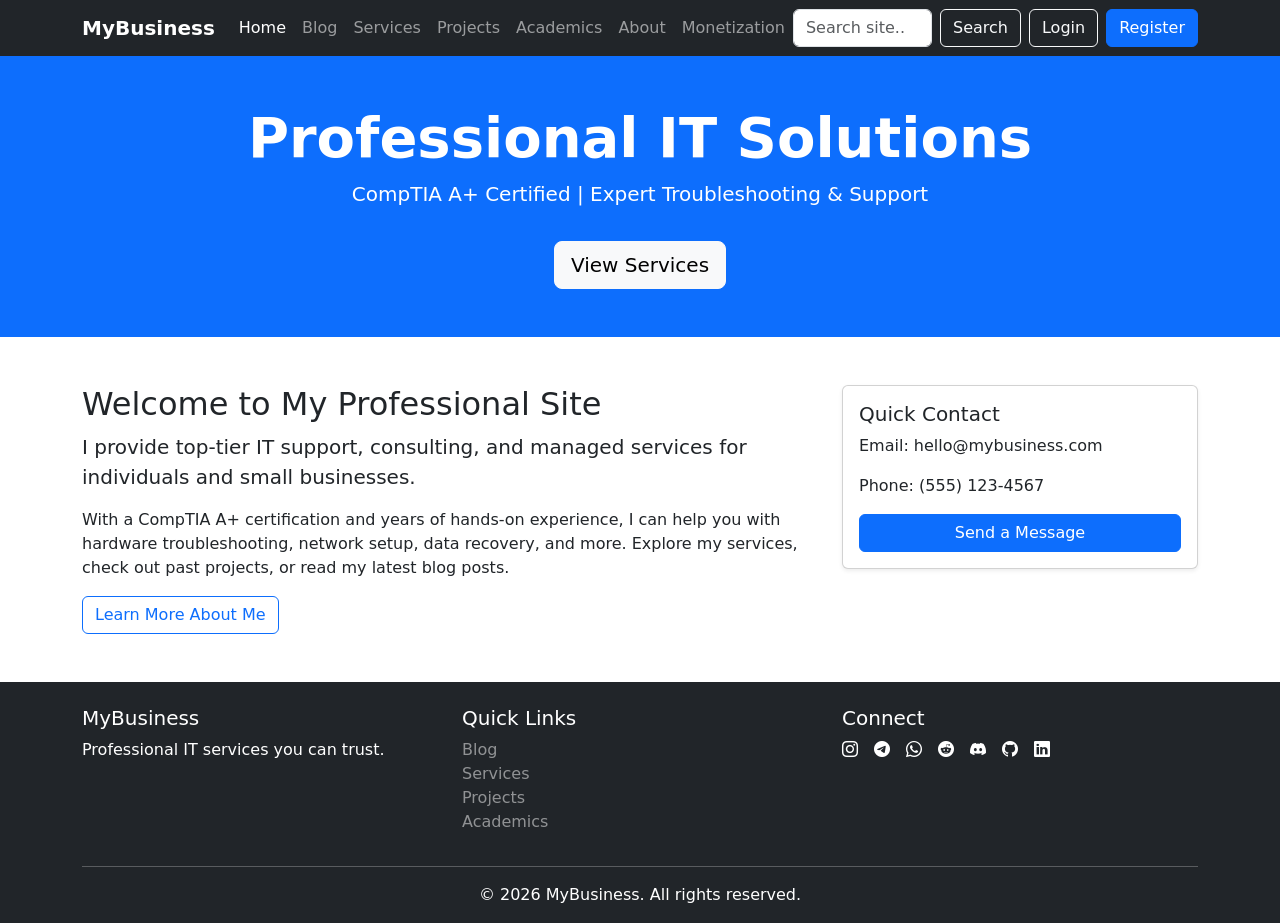
<file: index.html>
<!DOCTYPE html>
<html lang="en">
<head>
  <meta charset="UTF-8">
  <meta name="viewport" content="width=device-width, initial-scale=1.0">
  <title>Home | My Professional Site</title>
  <!-- Bootstrap 5 CSS -->
  <link href="https://cdn.jsdelivr.net/npm/bootstrap@5.3.0/dist/css/bootstrap.min.css" rel="stylesheet">
  <!-- Custom CSS -->
  <link rel="stylesheet" href="css/styles.css">
  <!-- Netlify Identity Widget -->
  <script src="https://identity.netlify.com/v1/netlify-identity-widget.js"></script>
</head>
<body>
  <!-- Navigation Bar (reused across all pages) -->
  <nav class="navbar navbar-expand-lg navbar-dark bg-dark sticky-top">
    <div class="container">
      <a class="navbar-brand fw-bold" href="index.html">MyBusiness</a>
      <button class="navbar-toggler" type="button" data-bs-toggle="collapse" data-bs-target="#navbarNav">
        <span class="navbar-toggler-icon"></span>
      </button>
      <div class="collapse navbar-collapse" id="navbarNav">
        <ul class="navbar-nav me-auto mb-2 mb-lg-0">
          <li class="nav-item"><a class="nav-link active" href="index.html">Home</a></li>
          <li class="nav-item"><a class="nav-link" href="blog.html">Blog</a></li>
          <li class="nav-item"><a class="nav-link" href="services.html">Services</a></li>
          <li class="nav-item"><a class="nav-link" href="projects.html">Projects</a></li>
          <li class="nav-item"><a class="nav-link" href="academics.html">Academics</a></li>
          <li class="nav-item"><a class="nav-link" href="about.html">About</a></li>
          <li class="nav-item"><a class="nav-link" href="monetization.html">Monetization</a></li>
        </ul>
        <form class="d-flex me-2" role="search">
          <input class="form-control me-2" type="search" placeholder="Search site..." aria-label="Search">
          <button class="btn btn-outline-light" type="submit">Search</button>
        </form>
        <div class="d-flex">
          <button class="btn btn-outline-light me-2" id="loginBtn">Login</button>
          <button class="btn btn-primary" id="registerBtn">Register</button>
        </div>
      </div>
    </div>
  </nav>

  <!-- Hero Section -->
  <header class="bg-primary text-white text-center py-5">
    <div class="container">
      <h1 class="display-4 fw-bold">Professional IT Solutions</h1>
      <p class="lead">CompTIA A+ Certified | Expert Troubleshooting & Support</p>
      <a href="services.html" class="btn btn-light btn-lg mt-3">View Services</a>
    </div>
  </header>

  <!-- Main Content -->
  <main class="container my-5">
    <div class="row">
      <div class="col-md-8">
        <h2>Welcome to My Professional Site</h2>
        <p class="lead">I provide top-tier IT support, consulting, and managed services for individuals and small businesses.</p>
        <p>With a CompTIA A+ certification and years of hands-on experience, I can help you with hardware troubleshooting, network setup, data recovery, and more. Explore my services, check out past projects, or read my latest blog posts.</p>
        <a href="about.html" class="btn btn-outline-primary">Learn More About Me</a>
      </div>
      <div class="col-md-4">
        <div class="card shadow-sm">
          <div class="card-body">
            <h5 class="card-title">Quick Contact</h5>
            <p>Email: hello@mybusiness.com</p>
            <p>Phone: (555) 123-4567</p>
            <div class="d-grid gap-2">
              <button class="btn btn-primary" data-bs-toggle="modal" data-bs-target="#contactModal">Send a Message</button>
            </div>
          </div>
        </div>
      </div>
    </div>
  </main>

  <!-- Footer -->
  <footer class="bg-dark text-white pt-4 pb-3">
    <div class="container">
      <div class="row">
        <div class="col-md-4">
          <h5>MyBusiness</h5>
          <p>Professional IT services you can trust.</p>
        </div>
        <div class="col-md-4">
          <h5>Quick Links</h5>
          <ul class="list-unstyled">
            <li><a href="blog.html" class="text-white-50">Blog</a></li>
            <li><a href="services.html" class="text-white-50">Services</a></li>
            <li><a href="projects.html" class="text-white-50">Projects</a></li>
            <li><a href="academics.html" class="text-white-50">Academics</a></li>
          </ul>
        </div>
        <div class="col-md-4">
          <h5>Connect</h5>
          <div class="d-flex gap-3">
            <a href="#" class="text-white"><i class="bi bi-instagram"></i></a>
            <a href="#" class="text-white"><i class="bi bi-telegram"></i></a>
            <a href="#" class="text-white"><i class="bi bi-whatsapp"></i></a>
            <a href="#" class="text-white"><i class="bi bi-reddit"></i></a>
            <a href="#" class="text-white"><i class="bi bi-discord"></i></a>
            <a href="#" class="text-white"><i class="bi bi-github"></i></a>
            <a href="#" class="text-white"><i class="bi bi-linkedin"></i></a>
          </div>
        </div>
      </div>
      <hr class="bg-secondary">
      <p class="text-center mb-0">&copy; 2026 MyBusiness. All rights reserved.</p>
    </div>
  </footer>

  <!-- Bootstrap Icons -->
  <link rel="stylesheet" href="https://cdn.jsdelivr.net/npm/bootstrap-icons@1.11.0/font/bootstrap-icons.css">
  <!-- Bootstrap JS -->
  <script src="https://cdn.jsdelivr.net/npm/bootstrap@5.3.0/dist/js/bootstrap.bundle.min.js"></script>
  <!-- Custom JS -->
  <script src="js/main.js"></script>
  <script>
    // Netlify Identity redirect and widget handling
    if (window.netlifyIdentity) {
      window.netlifyIdentity.on("init", user => {
        if (!user) {
          window.netlifyIdentity.on("login", () => {
            document.location.href = "/admin/";
          });
        }
      });
    }
    // Login/Register buttons trigger Netlify Identity modal
    document.getElementById('loginBtn').addEventListener('click', () => {
      window.netlifyIdentity.open('login');
    });
    document.getElementById('registerBtn').addEventListener('click', () => {
      window.netlifyIdentity.open('signup');
    });
  </script>
</body>
</html>
</file>
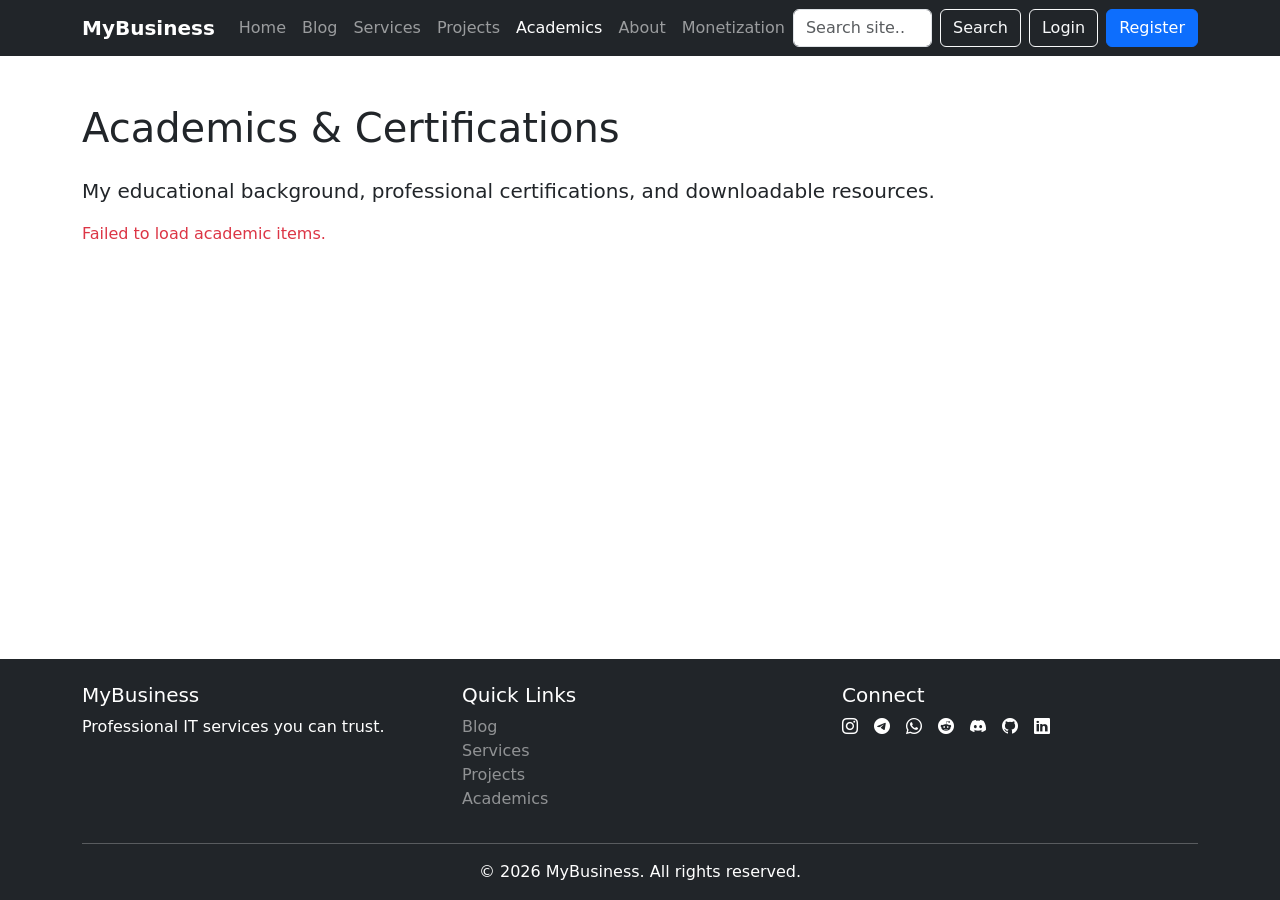
<file: academics.html>
<!DOCTYPE html>
<html lang="en">
<head>
  <meta charset="UTF-8">
  <meta name="viewport" content="width=device-width, initial-scale=1.0">
  <title>Academics | My Professional Site</title>
  <link href="https://cdn.jsdelivr.net/npm/bootstrap@5.3.0/dist/css/bootstrap.min.css" rel="stylesheet">
  <link rel="stylesheet" href="css/styles.css">
  <script src="https://identity.netlify.com/v1/netlify-identity-widget.js"></script>
</head>
<body>
  <nav class="navbar navbar-expand-lg navbar-dark bg-dark sticky-top">
    <div class="container">
      <a class="navbar-brand fw-bold" href="index.html">MyBusiness</a>
      <button class="navbar-toggler" type="button" data-bs-toggle="collapse" data-bs-target="#navbarNav">
        <span class="navbar-toggler-icon"></span>
      </button>
      <div class="collapse navbar-collapse" id="navbarNav">
        <ul class="navbar-nav me-auto mb-2 mb-lg-0">
          <li class="nav-item"><a class="nav-link" href="index.html">Home</a></li>
          <li class="nav-item"><a class="nav-link" href="blog.html">Blog</a></li>
          <li class="nav-item"><a class="nav-link" href="services.html">Services</a></li>
          <li class="nav-item"><a class="nav-link" href="projects.html">Projects</a></li>
          <li class="nav-item"><a class="nav-link active" href="academics.html">Academics</a></li>
          <li class="nav-item"><a class="nav-link" href="about.html">About</a></li>
          <li class="nav-item"><a class="nav-link" href="monetization.html">Monetization</a></li>
        </ul>
        <form class="d-flex me-2" role="search">
          <input class="form-control me-2" type="search" placeholder="Search site..." aria-label="Search">
          <button class="btn btn-outline-light" type="submit">Search</button>
        </form>
        <div class="d-flex">
          <button class="btn btn-outline-light me-2" id="loginBtn">Login</button>
          <button class="btn btn-primary" id="registerBtn">Register</button>
        </div>
      </div>
    </div>
  </nav>

  <main class="container my-5">
    <h1 class="mb-4">Academics & Certifications</h1>
    <p class="lead">My educational background, professional certifications, and downloadable resources.</p>
    
    <!-- Academic items will be injected here by academics.js -->
    <div id="academics-container"></div>
  </main>

  <footer class="bg-dark text-white pt-4 pb-3">
    <div class="container">
      <div class="row">
        <div class="col-md-4">
          <h5>MyBusiness</h5>
          <p>Professional IT services you can trust.</p>
        </div>
        <div class="col-md-4">
          <h5>Quick Links</h5>
          <ul class="list-unstyled">
            <li><a href="blog.html" class="text-white-50">Blog</a></li>
            <li><a href="services.html" class="text-white-50">Services</a></li>
            <li><a href="projects.html" class="text-white-50">Projects</a></li>
            <li><a href="academics.html" class="text-white-50">Academics</a></li>
          </ul>
        </div>
        <div class="col-md-4">
          <h5>Connect</h5>
          <div class="d-flex gap-3">
            <a href="#" class="text-white"><i class="bi bi-instagram"></i></a>
            <a href="#" class="text-white"><i class="bi bi-telegram"></i></a>
            <a href="#" class="text-white"><i class="bi bi-whatsapp"></i></a>
            <a href="#" class="text-white"><i class="bi bi-reddit"></i></a>
            <a href="#" class="text-white"><i class="bi bi-discord"></i></a>
            <a href="#" class="text-white"><i class="bi bi-github"></i></a>
            <a href="#" class="text-white"><i class="bi bi-linkedin"></i></a>
          </div>
        </div>
      </div>
      <hr class="bg-secondary">
      <p class="text-center mb-0">&copy; 2026 MyBusiness. All rights reserved.</p>
    </div>
  </footer>

  <link rel="stylesheet" href="https://cdn.jsdelivr.net/npm/bootstrap-icons@1.11.0/font/bootstrap-icons.css">
  <script src="https://cdn.jsdelivr.net/npm/bootstrap@5.3.0/dist/js/bootstrap.bundle.min.js"></script>
  <script src="js/main.js"></script>
  <script src="js/academics.js"></script>
  <script>
    if (window.netlifyIdentity) {
      window.netlifyIdentity.on("init", user => {
        if (!user) window.netlifyIdentity.on("login", () => document.location.href = "/admin/");
      });
    }
    document.getElementById('loginBtn').addEventListener('click', () => window.netlifyIdentity.open('login'));
    document.getElementById('registerBtn').addEventListener('click', () => window.netlifyIdentity.open('signup'));
  </script>
</body>
</html>
</file>
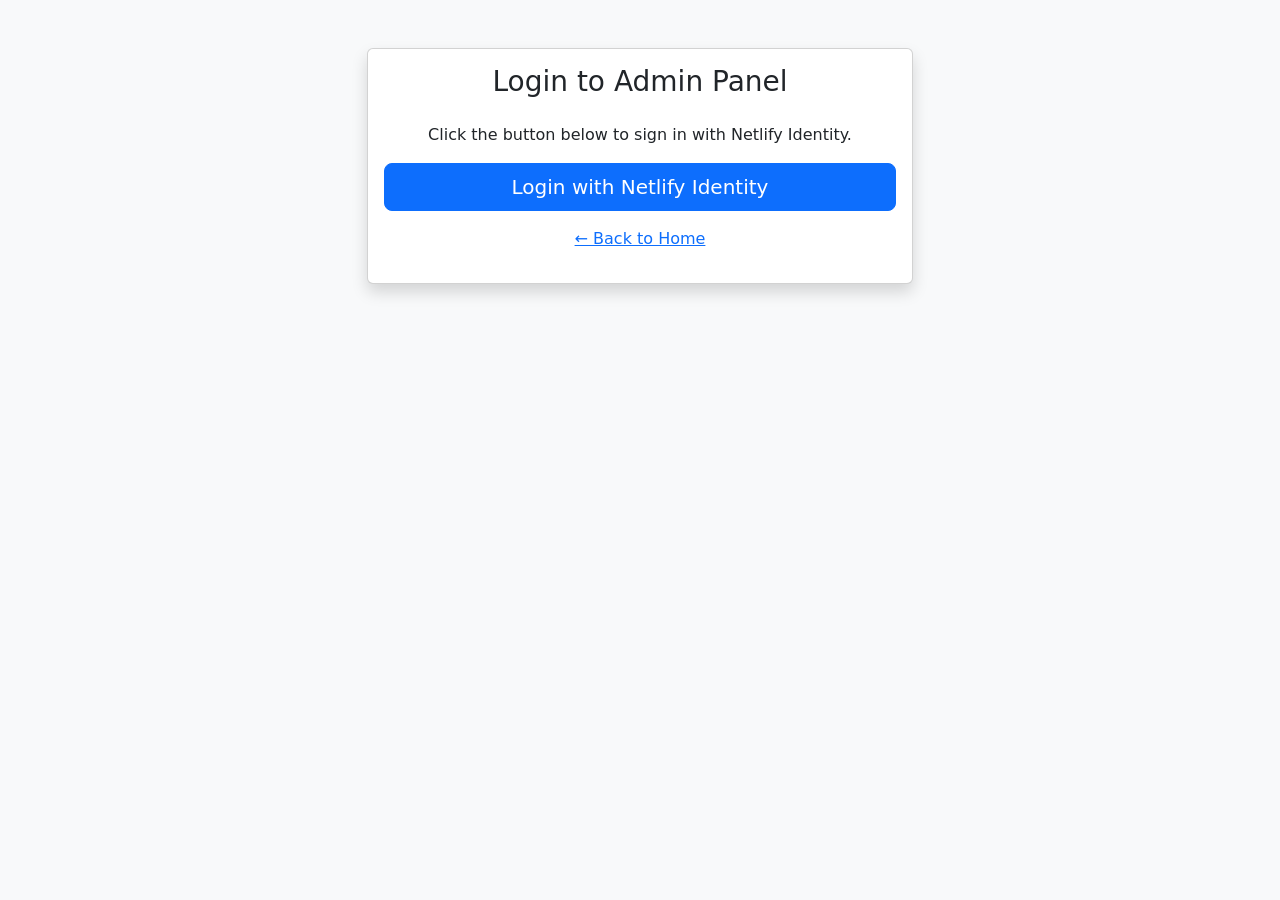
<file: login.html>
<!DOCTYPE html>
<html lang="en">
<head>
  <meta charset="UTF-8">
  <meta name="viewport" content="width=device-width, initial-scale=1.0">
  <title>Login | MyBusiness</title>
  <link href="https://cdn.jsdelivr.net/npm/bootstrap@5.3.0/dist/css/bootstrap.min.css" rel="stylesheet">
  <script src="https://identity.netlify.com/v1/netlify-identity-widget.js"></script>
</head>
<body class="bg-light">
  <div class="container mt-5">
    <div class="row justify-content-center">
      <div class="col-md-6">
        <div class="card shadow">
          <div class="card-body text-center">
            <h3 class="mb-4">Login to Admin Panel</h3>
            <p>Click the button below to sign in with Netlify Identity.</p>
            <button id="loginTrigger" class="btn btn-primary btn-lg w-100">Login with Netlify Identity</button>
            <p class="mt-3"><a href="index.html">← Back to Home</a></p>
          </div>
        </div>
      </div>
    </div>
  </div>
  <script>
    window.netlifyIdentity && window.netlifyIdentity.on("init", user => {
      if (user) {
        window.location.href = "/admin/";
      } else {
        document.getElementById('loginTrigger').addEventListener('click', () => {
          window.netlifyIdentity.open('login');
        });
        window.netlifyIdentity.on("login", () => {
          window.location.href = "/admin/";
        });
      }
    });
    // Auto-open login modal on page load (optional)
    // setTimeout(() => window.netlifyIdentity.open('login'), 500);
  </script>
</body>
</html>
</file>
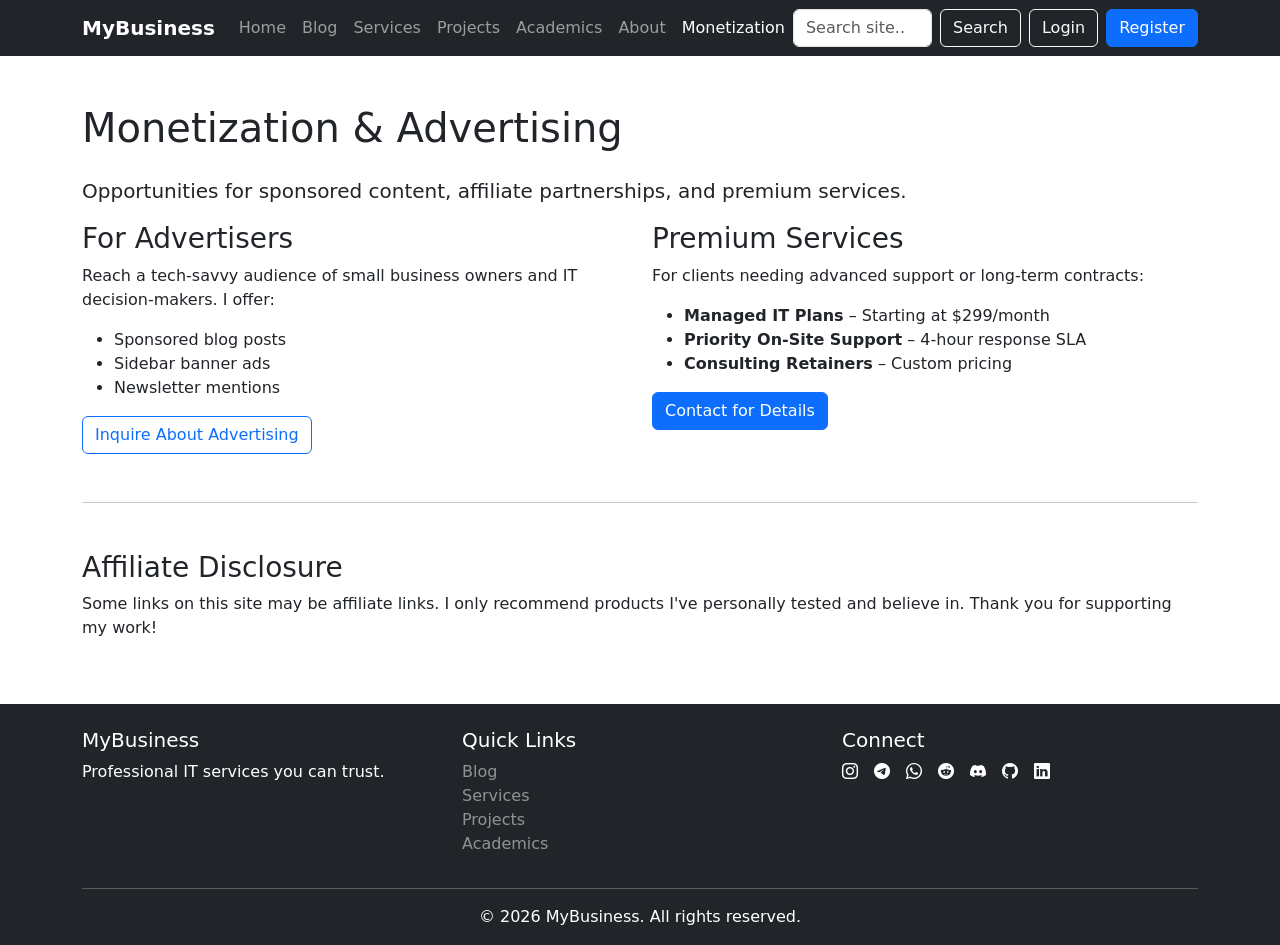
<file: monetization.html>
<!DOCTYPE html>
<html lang="en">
<head>
  <meta charset="UTF-8">
  <meta name="viewport" content="width=device-width, initial-scale=1.0">
  <title>Monetization | My Professional Site</title>
  <link href="https://cdn.jsdelivr.net/npm/bootstrap@5.3.0/dist/css/bootstrap.min.css" rel="stylesheet">
  <link rel="stylesheet" href="css/styles.css">
  <script src="https://identity.netlify.com/v1/netlify-identity-widget.js"></script>
</head>
<body>
  <nav class="navbar navbar-expand-lg navbar-dark bg-dark sticky-top">
    <div class="container">
      <a class="navbar-brand fw-bold" href="index.html">MyBusiness</a>
      <button class="navbar-toggler" type="button" data-bs-toggle="collapse" data-bs-target="#navbarNav">
        <span class="navbar-toggler-icon"></span>
      </button>
      <div class="collapse navbar-collapse" id="navbarNav">
        <ul class="navbar-nav me-auto mb-2 mb-lg-0">
          <li class="nav-item"><a class="nav-link" href="index.html">Home</a></li>
          <li class="nav-item"><a class="nav-link" href="blog.html">Blog</a></li>
          <li class="nav-item"><a class="nav-link" href="services.html">Services</a></li>
          <li class="nav-item"><a class="nav-link" href="projects.html">Projects</a></li>
          <li class="nav-item"><a class="nav-link" href="academics.html">Academics</a></li>
          <li class="nav-item"><a class="nav-link" href="about.html">About</a></li>
          <li class="nav-item"><a class="nav-link active" href="monetization.html">Monetization</a></li>
        </ul>
        <form class="d-flex me-2" role="search">
          <input class="form-control me-2" type="search" placeholder="Search site..." aria-label="Search">
          <button class="btn btn-outline-light" type="submit">Search</button>
        </form>
        <div class="d-flex">
          <button class="btn btn-outline-light me-2" id="loginBtn">Login</button>
          <button class="btn btn-primary" id="registerBtn">Register</button>
        </div>
      </div>
    </div>
  </nav>

  <main class="container my-5">
    <h1 class="mb-4">Monetization & Advertising</h1>
    <p class="lead">Opportunities for sponsored content, affiliate partnerships, and premium services.</p>
    
    <div class="row">
      <div class="col-md-6">
        <h3>For Advertisers</h3>
        <p>Reach a tech‑savvy audience of small business owners and IT decision‑makers. I offer:</p>
        <ul>
          <li>Sponsored blog posts</li>
          <li>Sidebar banner ads</li>
          <li>Newsletter mentions</li>
        </ul>
        <a href="mailto:ads@mybusiness.com" class="btn btn-outline-primary">Inquire About Advertising</a>
      </div>
      <div class="col-md-6">
        <h3>Premium Services</h3>
        <p>For clients needing advanced support or long‑term contracts:</p>
        <ul>
          <li><strong>Managed IT Plans</strong> – Starting at $299/month</li>
          <li><strong>Priority On‑Site Support</strong> – 4‑hour response SLA</li>
          <li><strong>Consulting Retainers</strong> – Custom pricing</li>
        </ul>
        <a href="mailto:hello@mybusiness.com" class="btn btn-primary">Contact for Details</a>
      </div>
    </div>
    
    <hr class="my-5">
    
    <h3>Affiliate Disclosure</h3>
    <p>Some links on this site may be affiliate links. I only recommend products I've personally tested and believe in. Thank you for supporting my work!</p>
  </main>

  <footer class="bg-dark text-white pt-4 pb-3">
    <div class="container">
      <div class="row">
        <div class="col-md-4">
          <h5>MyBusiness</h5>
          <p>Professional IT services you can trust.</p>
        </div>
        <div class="col-md-4">
          <h5>Quick Links</h5>
          <ul class="list-unstyled">
            <li><a href="blog.html" class="text-white-50">Blog</a></li>
            <li><a href="services.html" class="text-white-50">Services</a></li>
            <li><a href="projects.html" class="text-white-50">Projects</a></li>
            <li><a href="academics.html" class="text-white-50">Academics</a></li>
          </ul>
        </div>
        <div class="col-md-4">
          <h5>Connect</h5>
          <div class="d-flex gap-3">
            <a href="#" class="text-white"><i class="bi bi-instagram"></i></a>
            <a href="#" class="text-white"><i class="bi bi-telegram"></i></a>
            <a href="#" class="text-white"><i class="bi bi-whatsapp"></i></a>
            <a href="#" class="text-white"><i class="bi bi-reddit"></i></a>
            <a href="#" class="text-white"><i class="bi bi-discord"></i></a>
            <a href="#" class="text-white"><i class="bi bi-github"></i></a>
            <a href="#" class="text-white"><i class="bi bi-linkedin"></i></a>
          </div>
        </div>
      </div>
      <hr class="bg-secondary">
      <p class="text-center mb-0">&copy; 2026 MyBusiness. All rights reserved.</p>
    </div>
  </footer>

  <link rel="stylesheet" href="https://cdn.jsdelivr.net/npm/bootstrap-icons@1.11.0/font/bootstrap-icons.css">
  <script src="https://cdn.jsdelivr.net/npm/bootstrap@5.3.0/dist/js/bootstrap.bundle.min.js"></script>
  <script src="js/main.js"></script>
  <script>
    if (window.netlifyIdentity) {
      window.netlifyIdentity.on("init", user => {
        if (!user) window.netlifyIdentity.on("login", () => document.location.href = "/admin/");
      });
    }
    document.getElementById('loginBtn').addEventListener('click', () => window.netlifyIdentity.open('login'));
    document.getElementById('registerBtn').addEventListener('click', () => window.netlifyIdentity.open('signup'));
  </script>
</body>
</html>
</file>
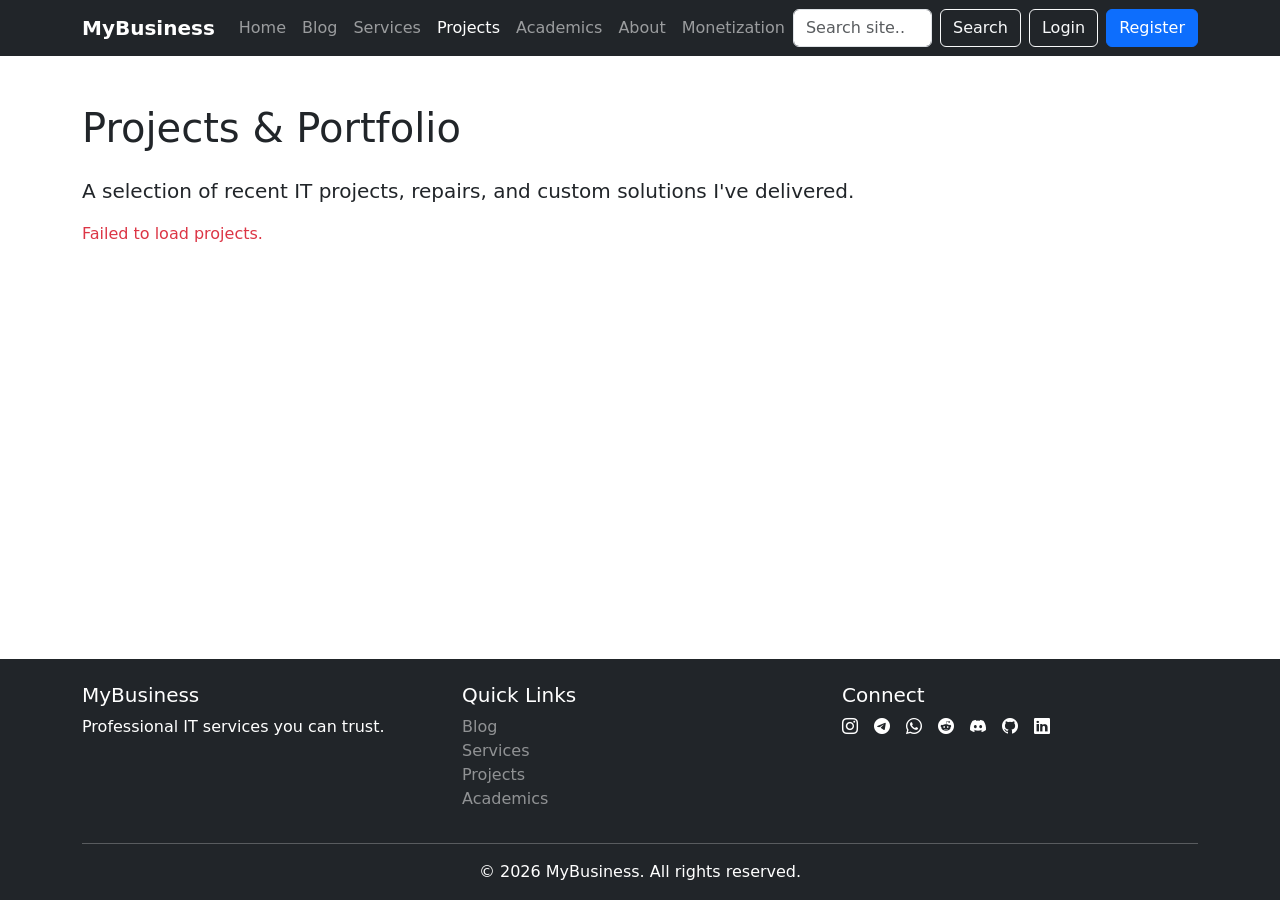
<file: projects.html>
<!DOCTYPE html>
<html lang="en">
<head>
  <meta charset="UTF-8">
  <meta name="viewport" content="width=device-width, initial-scale=1.0">
  <title>Projects | My Professional Site</title>
  <link href="https://cdn.jsdelivr.net/npm/bootstrap@5.3.0/dist/css/bootstrap.min.css" rel="stylesheet">
  <link rel="stylesheet" href="css/styles.css">
  <script src="https://identity.netlify.com/v1/netlify-identity-widget.js"></script>
</head>
<body>
  <nav class="navbar navbar-expand-lg navbar-dark bg-dark sticky-top">
    <div class="container">
      <a class="navbar-brand fw-bold" href="index.html">MyBusiness</a>
      <button class="navbar-toggler" type="button" data-bs-toggle="collapse" data-bs-target="#navbarNav">
        <span class="navbar-toggler-icon"></span>
      </button>
      <div class="collapse navbar-collapse" id="navbarNav">
        <ul class="navbar-nav me-auto mb-2 mb-lg-0">
          <li class="nav-item"><a class="nav-link" href="index.html">Home</a></li>
          <li class="nav-item"><a class="nav-link" href="blog.html">Blog</a></li>
          <li class="nav-item"><a class="nav-link" href="services.html">Services</a></li>
          <li class="nav-item"><a class="nav-link active" href="projects.html">Projects</a></li>
          <li class="nav-item"><a class="nav-link" href="academics.html">Academics</a></li>
          <li class="nav-item"><a class="nav-link" href="about.html">About</a></li>
          <li class="nav-item"><a class="nav-link" href="monetization.html">Monetization</a></li>
        </ul>
        <form class="d-flex me-2" role="search">
          <input class="form-control me-2" type="search" placeholder="Search site..." aria-label="Search">
          <button class="btn btn-outline-light" type="submit">Search</button>
        </form>
        <div class="d-flex">
          <button class="btn btn-outline-light me-2" id="loginBtn">Login</button>
          <button class="btn btn-primary" id="registerBtn">Register</button>
        </div>
      </div>
    </div>
  </nav>

  <main class="container my-5">
    <h1 class="mb-4">Projects & Portfolio</h1>
    <p class="lead">A selection of recent IT projects, repairs, and custom solutions I've delivered.</p>
    
    <!-- Projects will be injected here by projects.js -->
    <div id="projects-container"></div>
  </main>

  <footer class="bg-dark text-white pt-4 pb-3">
    <div class="container">
      <div class="row">
        <div class="col-md-4">
          <h5>MyBusiness</h5>
          <p>Professional IT services you can trust.</p>
        </div>
        <div class="col-md-4">
          <h5>Quick Links</h5>
          <ul class="list-unstyled">
            <li><a href="blog.html" class="text-white-50">Blog</a></li>
            <li><a href="services.html" class="text-white-50">Services</a></li>
            <li><a href="projects.html" class="text-white-50">Projects</a></li>
            <li><a href="academics.html" class="text-white-50">Academics</a></li>
          </ul>
        </div>
        <div class="col-md-4">
          <h5>Connect</h5>
          <div class="d-flex gap-3">
            <a href="#" class="text-white"><i class="bi bi-instagram"></i></a>
            <a href="#" class="text-white"><i class="bi bi-telegram"></i></a>
            <a href="#" class="text-white"><i class="bi bi-whatsapp"></i></a>
            <a href="#" class="text-white"><i class="bi bi-reddit"></i></a>
            <a href="#" class="text-white"><i class="bi bi-discord"></i></a>
            <a href="#" class="text-white"><i class="bi bi-github"></i></a>
            <a href="#" class="text-white"><i class="bi bi-linkedin"></i></a>
          </div>
        </div>
      </div>
      <hr class="bg-secondary">
      <p class="text-center mb-0">&copy; 2026 MyBusiness. All rights reserved.</p>
    </div>
  </footer>

  <link rel="stylesheet" href="https://cdn.jsdelivr.net/npm/bootstrap-icons@1.11.0/font/bootstrap-icons.css">
  <script src="https://cdn.jsdelivr.net/npm/bootstrap@5.3.0/dist/js/bootstrap.bundle.min.js"></script>
  <script src="js/main.js"></script>
  <!-- Projects rendering script -->
  <script src="js/projects.js"></script>
  <script>
    if (window.netlifyIdentity) {
      window.netlifyIdentity.on("init", user => {
        if (!user) window.netlifyIdentity.on("login", () => document.location.href = "/admin/");
      });
    }
    document.getElementById('loginBtn').addEventListener('click', () => window.netlifyIdentity.open('login'));
    document.getElementById('registerBtn').addEventListener('click', () => window.netlifyIdentity.open('signup'));
  </script>
</body>
</html>
</file>
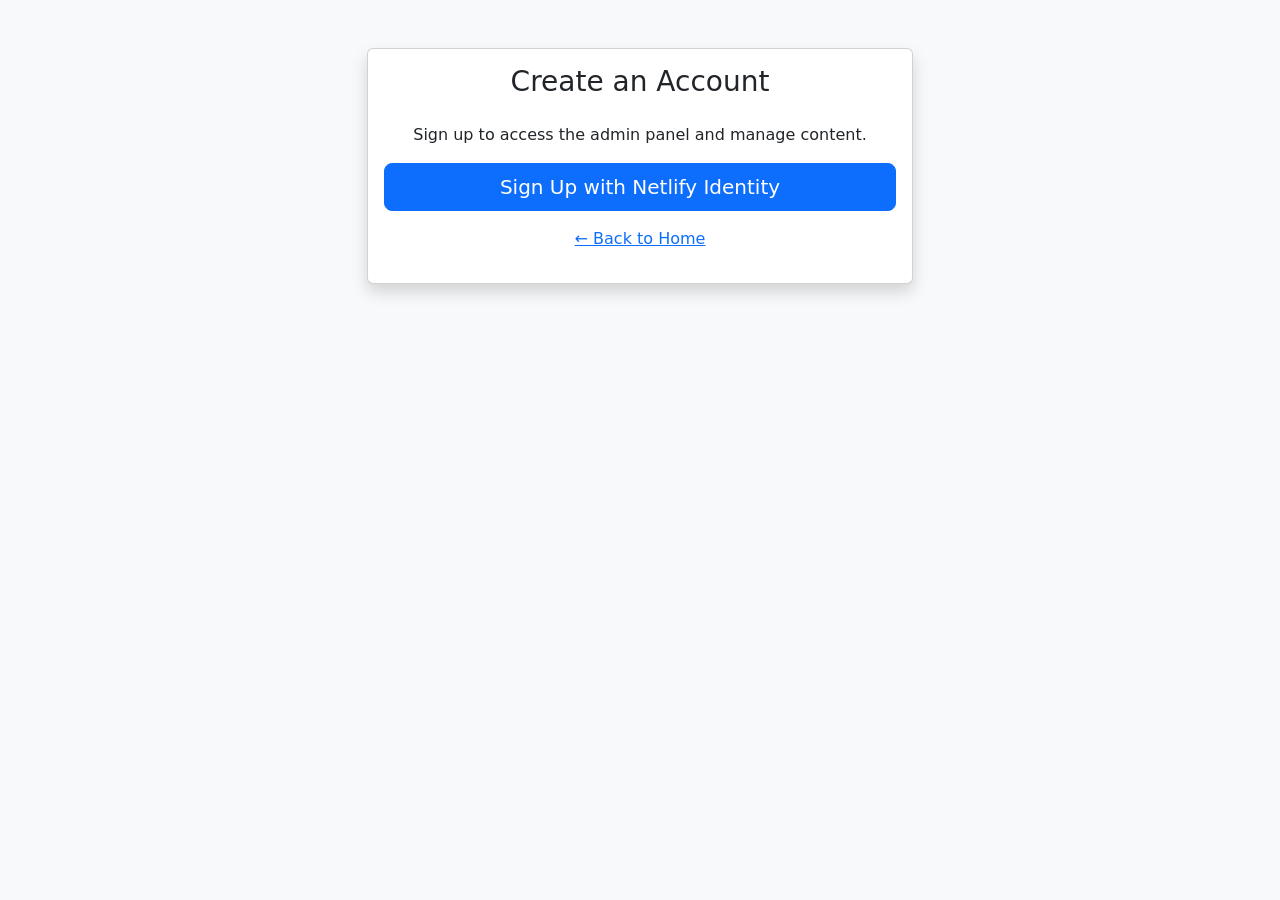
<file: register.html>
<!DOCTYPE html>
<html lang="en">
<head>
  <meta charset="UTF-8">
  <meta name="viewport" content="width=device-width, initial-scale=1.0">
  <title>Register | MyBusiness</title>
  <link href="https://cdn.jsdelivr.net/npm/bootstrap@5.3.0/dist/css/bootstrap.min.css" rel="stylesheet">
  <script src="https://identity.netlify.com/v1/netlify-identity-widget.js"></script>
</head>
<body class="bg-light">
  <div class="container mt-5">
    <div class="row justify-content-center">
      <div class="col-md-6">
        <div class="card shadow">
          <div class="card-body text-center">
            <h3 class="mb-4">Create an Account</h3>
            <p>Sign up to access the admin panel and manage content.</p>
            <button id="registerTrigger" class="btn btn-primary btn-lg w-100">Sign Up with Netlify Identity</button>
            <p class="mt-3"><a href="index.html">← Back to Home</a></p>
          </div>
        </div>
      </div>
    </div>
  </div>
  <script>
    window.netlifyIdentity && window.netlifyIdentity.on("init", user => {
      if (user) {
        window.location.href = "/admin/";
      } else {
        document.getElementById('registerTrigger').addEventListener('click', () => {
          window.netlifyIdentity.open('signup');
        });
        window.netlifyIdentity.on("login", () => {
          window.location.href = "/admin/";
        });
      }
    });
  </script>
</body>
</html>
</file>
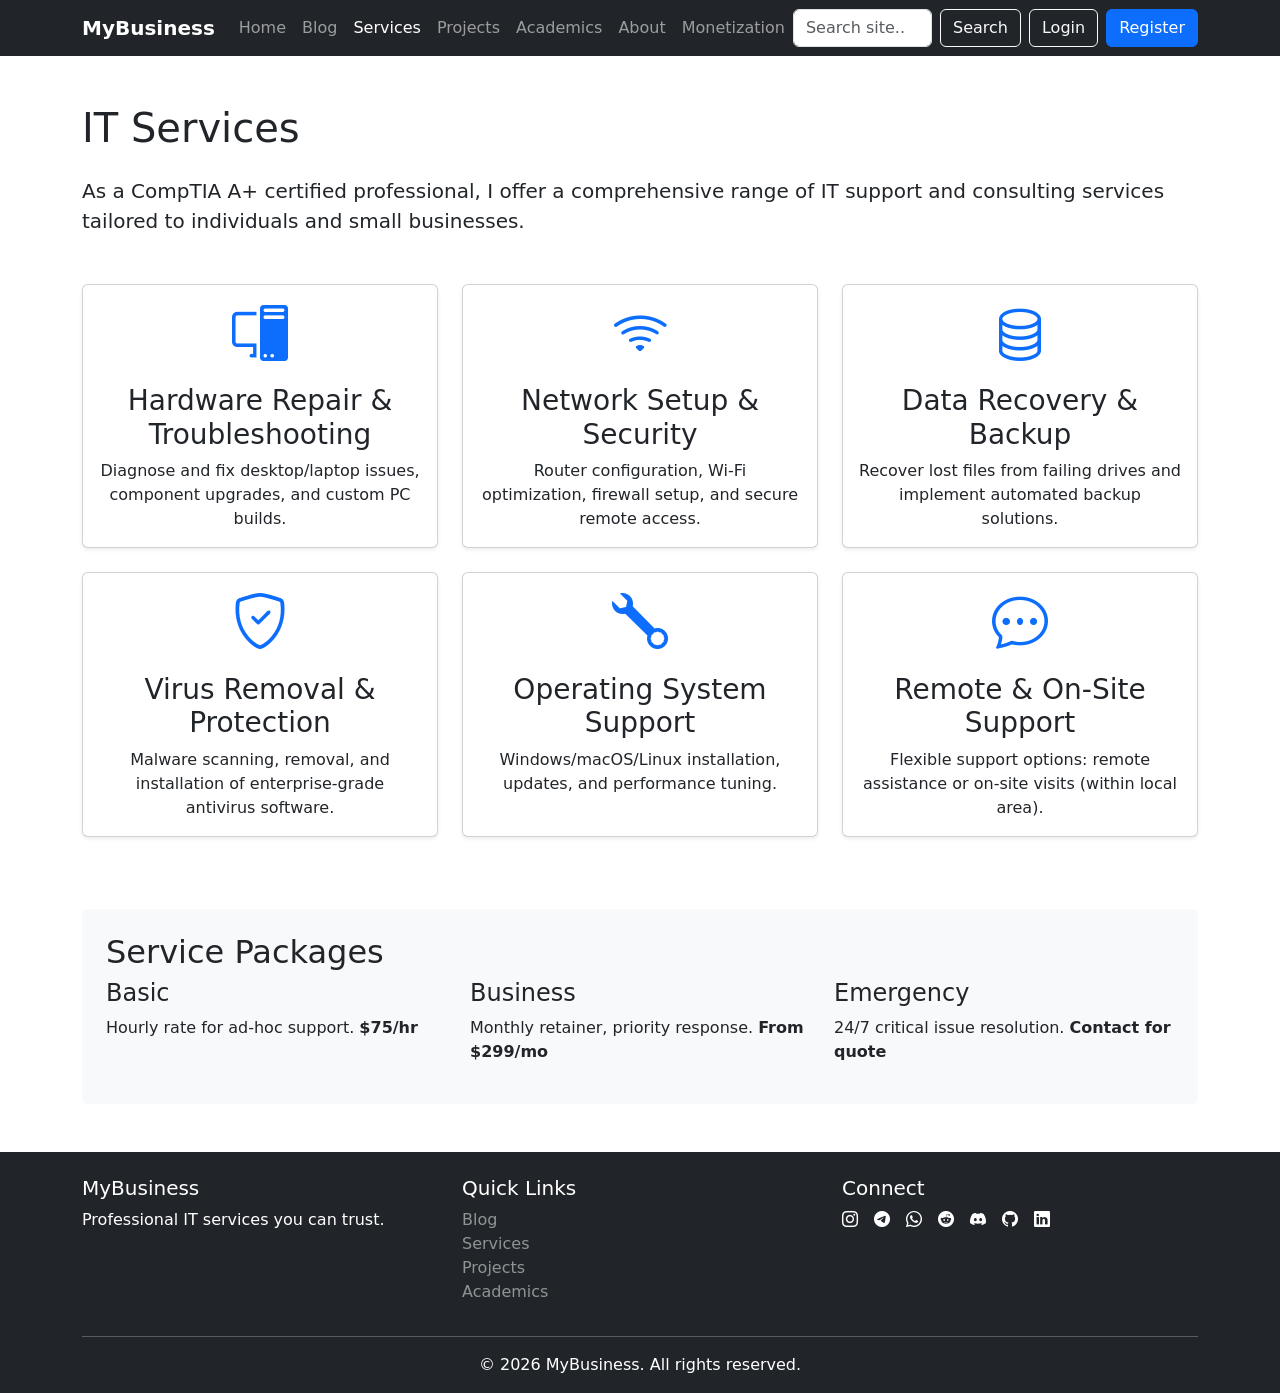
<file: services.html>
<!DOCTYPE html>
<html lang="en">
<head>
  <meta charset="UTF-8">
  <meta name="viewport" content="width=device-width, initial-scale=1.0">
  <title>Services | My Professional Site</title>
  <link href="https://cdn.jsdelivr.net/npm/bootstrap@5.3.0/dist/css/bootstrap.min.css" rel="stylesheet">
  <link rel="stylesheet" href="css/styles.css">
  <script src="https://identity.netlify.com/v1/netlify-identity-widget.js"></script>
</head>
<body>
  <!-- Navigation Bar (identical to index.html) -->
  <nav class="navbar navbar-expand-lg navbar-dark bg-dark sticky-top">
    <div class="container">
      <a class="navbar-brand fw-bold" href="index.html">MyBusiness</a>
      <button class="navbar-toggler" type="button" data-bs-toggle="collapse" data-bs-target="#navbarNav">
        <span class="navbar-toggler-icon"></span>
      </button>
      <div class="collapse navbar-collapse" id="navbarNav">
        <ul class="navbar-nav me-auto mb-2 mb-lg-0">
          <li class="nav-item"><a class="nav-link" href="index.html">Home</a></li>
          <li class="nav-item"><a class="nav-link" href="blog.html">Blog</a></li>
          <li class="nav-item"><a class="nav-link active" href="services.html">Services</a></li>
          <li class="nav-item"><a class="nav-link" href="projects.html">Projects</a></li>
          <li class="nav-item"><a class="nav-link" href="academics.html">Academics</a></li>
          <li class="nav-item"><a class="nav-link" href="about.html">About</a></li>
          <li class="nav-item"><a class="nav-link" href="monetization.html">Monetization</a></li>
        </ul>
        <form class="d-flex me-2" role="search">
          <input class="form-control me-2" type="search" placeholder="Search site..." aria-label="Search">
          <button class="btn btn-outline-light" type="submit">Search</button>
        </form>
        <div class="d-flex">
          <button class="btn btn-outline-light me-2" id="loginBtn">Login</button>
          <button class="btn btn-primary" id="registerBtn">Register</button>
        </div>
      </div>
    </div>
  </nav>

  <main class="container my-5">
    <h1 class="mb-4">IT Services</h1>
    <p class="lead">As a CompTIA A+ certified professional, I offer a comprehensive range of IT support and consulting services tailored to individuals and small businesses.</p>

    <div class="row mt-5">
      <div class="col-md-4 mb-4">
        <div class="card h-100 shadow-sm">
          <div class="card-body text-center">
            <i class="bi bi-pc-display display-4 text-primary"></i>
            <h3 class="card-title mt-3">Hardware Repair & Troubleshooting</h3>
            <p class="card-text">Diagnose and fix desktop/laptop issues, component upgrades, and custom PC builds.</p>
          </div>
        </div>
      </div>
      <div class="col-md-4 mb-4">
        <div class="card h-100 shadow-sm">
          <div class="card-body text-center">
            <i class="bi bi-wifi display-4 text-primary"></i>
            <h3 class="card-title mt-3">Network Setup & Security</h3>
            <p class="card-text">Router configuration, Wi‑Fi optimization, firewall setup, and secure remote access.</p>
          </div>
        </div>
      </div>
      <div class="col-md-4 mb-4">
        <div class="card h-100 shadow-sm">
          <div class="card-body text-center">
            <i class="bi bi-database display-4 text-primary"></i>
            <h3 class="card-title mt-3">Data Recovery & Backup</h3>
            <p class="card-text">Recover lost files from failing drives and implement automated backup solutions.</p>
          </div>
        </div>
      </div>
      <div class="col-md-4 mb-4">
        <div class="card h-100 shadow-sm">
          <div class="card-body text-center">
            <i class="bi bi-shield-check display-4 text-primary"></i>
            <h3 class="card-title mt-3">Virus Removal & Protection</h3>
            <p class="card-text">Malware scanning, removal, and installation of enterprise‑grade antivirus software.</p>
          </div>
        </div>
      </div>
      <div class="col-md-4 mb-4">
        <div class="card h-100 shadow-sm">
          <div class="card-body text-center">
            <i class="bi bi-wrench display-4 text-primary"></i>
            <h3 class="card-title mt-3">Operating System Support</h3>
            <p class="card-text">Windows/macOS/Linux installation, updates, and performance tuning.</p>
          </div>
        </div>
      </div>
      <div class="col-md-4 mb-4">
        <div class="card h-100 shadow-sm">
          <div class="card-body text-center">
            <i class="bi bi-chat-dots display-4 text-primary"></i>
            <h3 class="card-title mt-3">Remote & On‑Site Support</h3>
            <p class="card-text">Flexible support options: remote assistance or on‑site visits (within local area).</p>
          </div>
        </div>
      </div>
    </div>

    <div class="mt-5 p-4 bg-light rounded">
      <h2>Service Packages</h2>
      <div class="row">
        <div class="col-md-4">
          <h4>Basic</h4>
          <p>Hourly rate for ad‑hoc support. <strong>$75/hr</strong></p>
        </div>
        <div class="col-md-4">
          <h4>Business</h4>
          <p>Monthly retainer, priority response. <strong>From $299/mo</strong></p>
        </div>
        <div class="col-md-4">
          <h4>Emergency</h4>
          <p>24/7 critical issue resolution. <strong>Contact for quote</strong></p>
        </div>
      </div>
    </div>
  </main>

  <!-- Footer (identical to index.html) -->
  <footer class="bg-dark text-white pt-4 pb-3">
    <div class="container">
      <div class="row">
        <div class="col-md-4">
          <h5>MyBusiness</h5>
          <p>Professional IT services you can trust.</p>
        </div>
        <div class="col-md-4">
          <h5>Quick Links</h5>
          <ul class="list-unstyled">
            <li><a href="blog.html" class="text-white-50">Blog</a></li>
            <li><a href="services.html" class="text-white-50">Services</a></li>
            <li><a href="projects.html" class="text-white-50">Projects</a></li>
            <li><a href="academics.html" class="text-white-50">Academics</a></li>
          </ul>
        </div>
        <div class="col-md-4">
          <h5>Connect</h5>
          <div class="d-flex gap-3">
            <a href="#" class="text-white"><i class="bi bi-instagram"></i></a>
            <a href="#" class="text-white"><i class="bi bi-telegram"></i></a>
            <a href="#" class="text-white"><i class="bi bi-whatsapp"></i></a>
            <a href="#" class="text-white"><i class="bi bi-reddit"></i></a>
            <a href="#" class="text-white"><i class="bi bi-discord"></i></a>
            <a href="#" class="text-white"><i class="bi bi-github"></i></a>
            <a href="#" class="text-white"><i class="bi bi-linkedin"></i></a>
          </div>
        </div>
      </div>
      <hr class="bg-secondary">
      <p class="text-center mb-0">&copy; 2026 MyBusiness. All rights reserved.</p>
    </div>
  </footer>

  <link rel="stylesheet" href="https://cdn.jsdelivr.net/npm/bootstrap-icons@1.11.0/font/bootstrap-icons.css">
  <script src="https://cdn.jsdelivr.net/npm/bootstrap@5.3.0/dist/js/bootstrap.bundle.min.js"></script>
  <script src="js/main.js"></script>
  <script>
    // Netlify Identity handling (same as index)
    if (window.netlifyIdentity) {
      window.netlifyIdentity.on("init", user => {
        if (!user) {
          window.netlifyIdentity.on("login", () => document.location.href = "/admin/");
        }
      });
    }
    document.getElementById('loginBtn').addEventListener('click', () => window.netlifyIdentity.open('login'));
    document.getElementById('registerBtn').addEventListener('click', () => window.netlifyIdentity.open('signup'));
  </script>
</body>
</html>
</file>
<file: css/styles.css>
/* Custom styles to complement Bootstrap */
body {
  display: flex;
  flex-direction: column;
  min-height: 100vh;
}
main {
  flex: 1;
}
footer a {
  text-decoration: none;
}
footer a:hover {
  text-decoration: underline;
}
.card-img-top {
  height: 200px;
  object-fit: cover;
}
</file>
